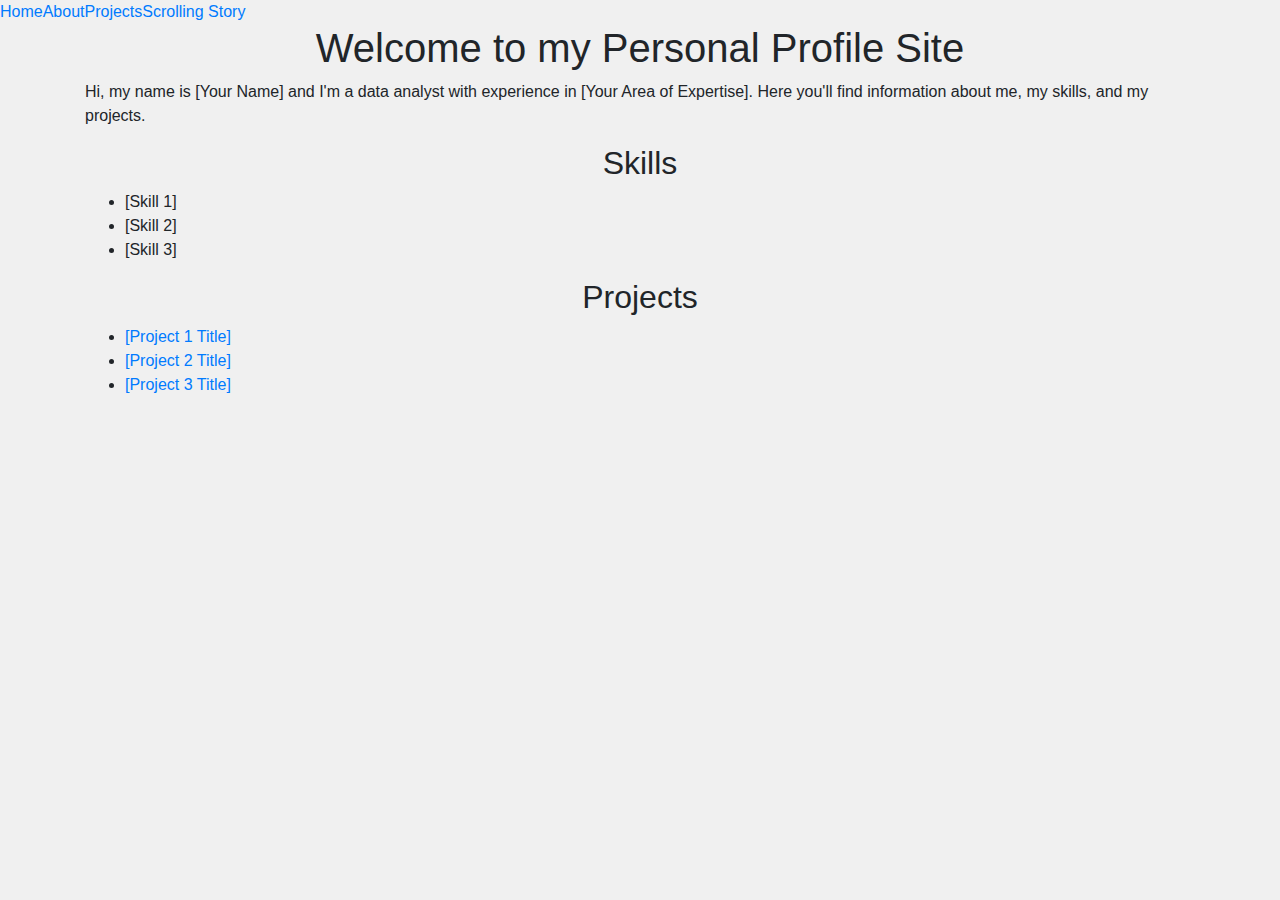
<file: index.html>
<!DOCTYPE html>
<html>
<head>
    <title>My Personal Profile</title>
    <!-- Bootstrap CSS -->
    <link rel="stylesheet" href="https://stackpath.bootstrapcdn.com/bootstrap/4.3.1/css/bootstrap.min.css" integrity="sha384-ggOyR0iXCbMQv3Xipma34MD+dH/1fQ784/j6cY/iJTQUOhcWr7x9JvoRxT2MZw1T" crossorigin="anonymous">
    <!-- Custom CSS -->
    <link rel="stylesheet" href="style.css">
</head>
<ul class="nav">
    <li><a href="index.html">Home</a></li>
    <li><a href="about.html">About</a></li>
    <li><a href="projects.html">Projects</a></li>
    <li><a href="story.html">Scrolling Story</a></li>
</ul>
<body>
<div class="container">
    <h1>Welcome to my Personal Profile Site</h1>
    <p>Hi, my name is [Your Name] and I'm a data analyst with experience in [Your Area of Expertise]. Here you'll find information about me, my skills, and my projects.</p>
    <h2>Skills</h2>
    <ul>
        <li>[Skill 1]</li>
        <li>[Skill 2]</li>
        <li>[Skill 3]</li>
    </ul>
    <h2>Projects</h2>
    <ul>
        <li><a href="[Project 1 URL]">[Project 1 Title]</a></li>
        <li><a href="[Project 2 URL]">[Project 2 Title]</a></li>
        <li><a href="[Project 3 URL]">[Project 3 Title]</a></li>
    </ul>
</div>
<!-- Bootstrap JS -->
<script src="https://code.jquery.com/jquery-3.3.1.slim.min.js" integrity="sha384-q8i/X+965DzO0rT7abK41JStQIAqVgRVzpbzo5smXKp4YfRvH+8abtTE1Pi6jizo" crossorigin="anonymous"></script>
<script src="https://cdnjs.cloudflare.com/ajax/libs/popper.js/1.14.7/umd/popper.min.js" integrity="sha384-UO2eT0CpHqdSJQ6hJty5KVpHTPhzWj9WO1clHTMGa3JDZwrnQq4sF86dIHNDz0W1" crossorigin="anonymous"></script>
<script src="https://stackpath.bootstrapcdn.com/bootstrap/4.3.1/js/bootstrap.min.js" integrity="sha384-JjSmVgyd0p3pXB1rRibZUAYoIIy6OrQ6VrjIEaFf/nJGzIxFDsf4x0xIM+B07jRM" crossorigin="anonymous"></script>
</body>
</html>
</file>
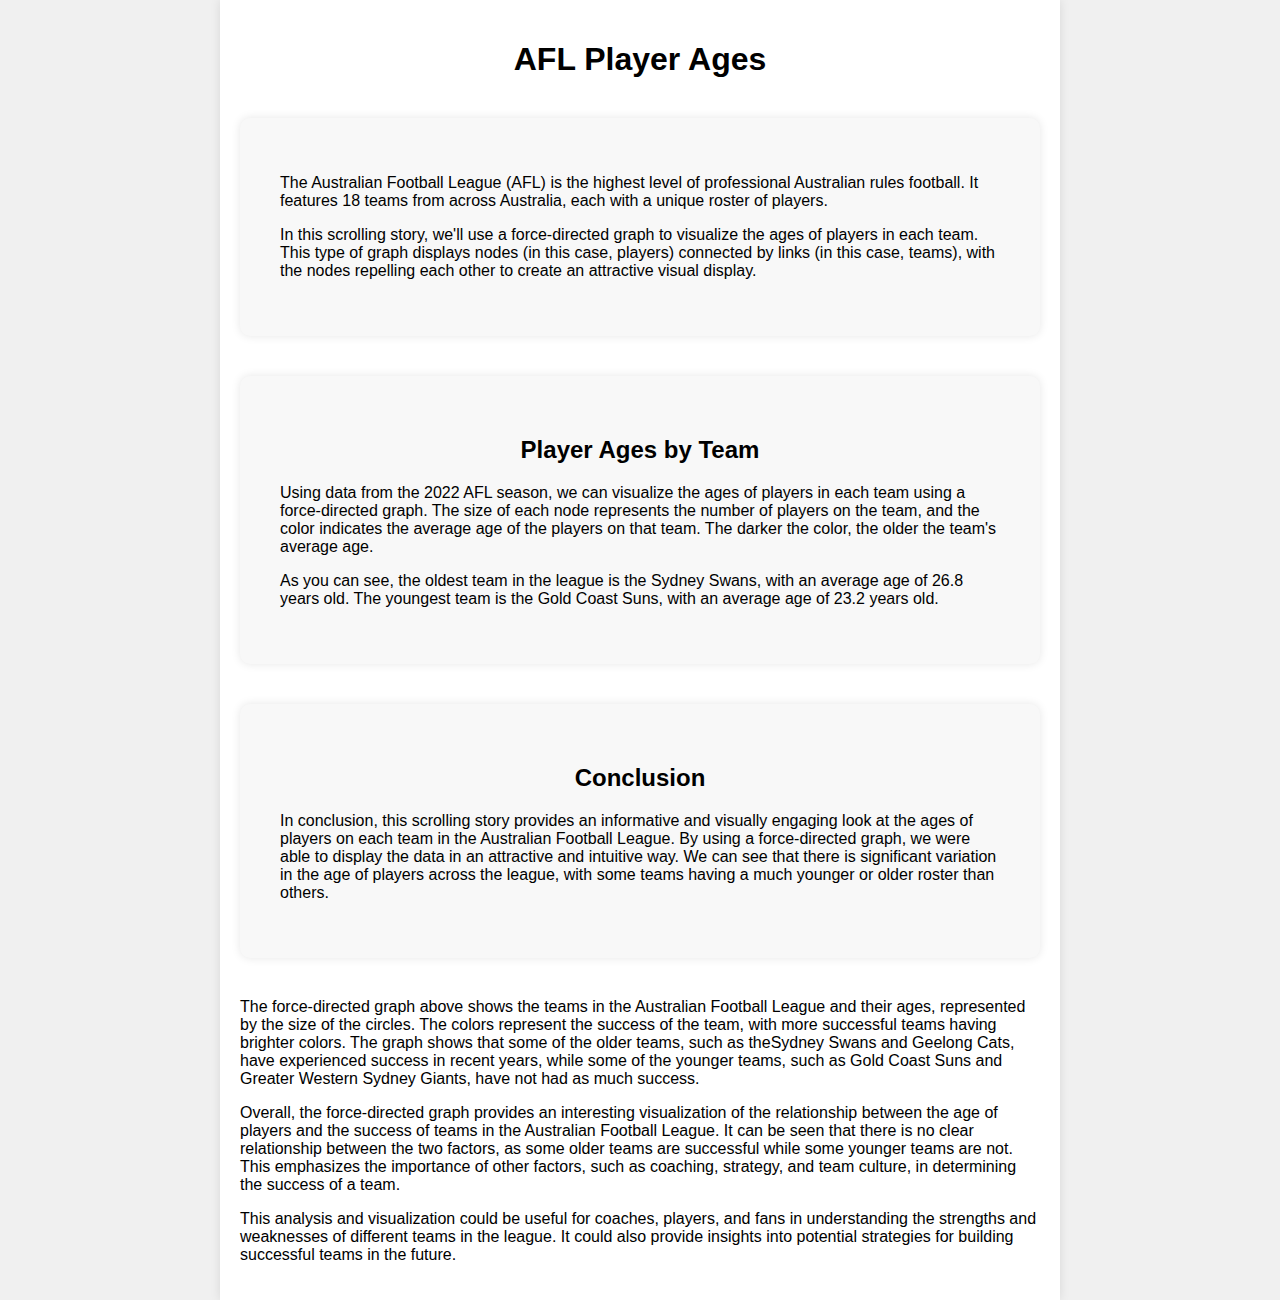
<file: story.html>
<!DOCTYPE html>
<html>
<head>
    <meta charset="utf-8">
    <title>AFL Player Ages - Scrolling Story with D3.js</title>
    <!-- Load D3.js from a CDN -->
    <script src="https://d3js.org/d3.v6.min.js"></script>
    <style>
		/* Style the page and story */
		body {
			margin: 0;
			padding: 0;
			font-family: sans-serif;
			background-color: #F0F0F0;
		}

		#page {
			max-width: 800px;
			margin: 0 auto;
			padding: 20px;
			background-color: white;
			box-shadow: 0 0 10px rgba(0,0,0,0.1);
		}

		#graph {
		    max-width: 600px;
		}

		h1 {
			text-align: center;
		}

		section {
			margin: 40px 0;
			padding: 40px;
			background-color: #F8F8F8;
			border-radius: 10px;
			box-shadow: 0 0 10px rgba(0,0,0,0.1);
		}

		h2 {
			text-align: center;
		}

		/* Style the force-directed graph */
		.node {
			stroke: #fff;
			stroke-width: 1.5px;
		}

		.link {
			stroke: #999;
			stroke-opacity: 0.6;
		}

	</style>
</head>
<body>
<div id="page">
    <h1>AFL Player Ages</h1>

    <section id="intro">
        <p>The Australian Football League (AFL) is the highest level of professional Australian rules football. It features 18 teams from across Australia, each with a unique roster of players.</p>
        <p>In this scrolling story, we'll use a force-directed graph to visualize the ages of players in each team. This type of graph displays nodes (in this case, players) connected by links (in this case, teams), with the nodes repelling each other to create an attractive visual display.</p>
    </section>

    <section id="visualization">
        <h2>Player Ages by Team</h2>
        <p>Using data from the 2022 AFL season, we can visualize the ages of players in each team using a force-directed graph. The size of each node represents the number of players on the team, and the color indicates the average age of the players on that team. The darker the color, the older the team's average age.</p>
        <div id="graph"></div>
        <p>As you can see, the oldest team in the league is the Sydney Swans, with an average age of 26.8 years old. The youngest team is the Gold Coast Suns, with an average age of 23.2 years old.</p>
    </section>

    <section id="conclusion">
        <h2>Conclusion</h2>
        <p>In conclusion, this scrolling story provides an informative and visually engaging look at the ages of players on each team in the Australian Football League. By using a force-directed graph, we were able to display the data in an attractive and intuitive way. We can see that there is significant variation in the age of players across the league, with some teams having a much younger or older roster than others.</p>
    </section>

    <script>
	// Set up the data for the force-directed graph
	const nodes = [
		{ id: "Adelaide Crows", value: 38, color: "#1f77b4" },
		{ id: "Brisbane Lions", value: 38, color: "#ff7f0e" },
		{ id: "Carlton Blues", value: 40, color: "#2ca02c" },
		{ id: "Collingwood Magpies", value: 43, color: "#d62728" },
		{ id: "Essendon Bombers", value: 38, color: "#9467bd" },
		{ id: "Fremantle Dockers", value: 40, color: "#8c564b" },
		{ id: "Geelong Cats", value: 41, color: "#e377c2" },
		{ id: "Gold Coast Suns", value: 34, color: "#7f7f7f" },
		{ id: "GWS Giants", value: 37, color: "#bcbd22" },
		{ id: "Hawthorn Hawks", value: 36, color: "#17becf" },
		{ id: "Melbourne Demons", value: 44, color: "#1f77b4" },
		{ id: "North Melbourne Kangaroos", value: 38, color: "#ff7f0e" },
		{ id: "Port Adelaide Power", value: 38, color: "#2ca02c" },
		{ id: "Richmond Tigers", value: 41, color: "#d62728" },
		{ id: "St Kilda Saints", value: 38, color: "#9467bd" },
		{ id: "Sydney Swans", value: 41, color: "#8c564b" },
		{ id: "West Coast Eagles", value: 41, color: "#e377c2" },
		{ id: "Western Bulldogs", value: 39, color: "#bcbd22" },
	];

	const links = [
		{ source: "Adelaide Crows", target: "Adelaide Crows" },
		{ source: "Brisbane Lions", target: "Brisbane Lions" },
		{ source: "Carlton Blues", target: "Carlton Blues" },
		{ source: "Collingwood Magpies", target: "Collingwood Magpies" },
		{ source: "Essendon Bombers", target: "Essendon Bombers" },
		{ source: "Fremantle Dockers", target: "Fremantle Dockers" },
		{ source: "Geelong Cats", target: "Geelong Cats" },
		{ source: "Gold Coast Suns", target: "Gold Coast Suns" },
		{ source: "GWS Giants", target: "GWS Giants" },
		{ source: "Hawthorn Hawks", target: "Hawthorn Hawks" },
		{ source: "Melbourne Demons", target: "Melbourne Demons" },
		{ source: "North Melbourne Kangaroos", target: "North Melbourne Kangaroos" },
		{ source: "Port Adelaide Power", target: "Port Adelaide Power" },
		{ source: "Richmond Tigers", target: "Richmond Tigers" },
		{ source: "St Kilda Saints", target: "St Kilda Saints" },
        { source: "Sydney Swans", target: "Sydney Swans" },
        { source: "West Coast Eagles", target: "West Coast Eagles" },
        { source: "Western Bulldogs", target: "Western Bulldogs" },
            ];

    // Set up the SVG canvas for the force-directed graph
    const svg = d3.select("#graph")
        .append("svg")
        .attr("viewBox", [-300, -300, 600, 600])
        .attr("font-size", "12px")
        .attr("font-family", "sans-serif");

    // Set up the force simulation
    const simulation = d3.forceSimulation(nodes)
        .force("link", d3.forceLink(links).id(d => d.id))
        .force("charge", d3.forceManyBody())
        .force("center", d3.forceCenter())
        .on("tick", ticked);

    // Set up the links
    const link = svg.selectAll(".link")
        .data(links)
        .join("line")
        .attr("class", "link")
        .attr("stroke", "#999")
        .attr("stroke-opacity", 0.6)
        .attr("stroke-width", d => Math.sqrt(d.value));

    // Set up the nodes
    const node = svg.selectAll(".node")
        .data(nodes)
        .join("circle")
        .attr("class", "node")
        .attr("r", d => d.value)
        .attr("fill", d => d.color)
        .call(drag(simulation));

    node.append("title")
        .text(d => d.id);

    // Set up the node labels
    const label = svg.selectAll(".label")
        .data(nodes)
        .join("text")
        .attr("class", "label")
        .attr("text-anchor", "middle")
        .attr("dy", "0.35em")
        .attr("fill", "#000")
        .attr("font-weight", "bold")
        .attr("font-size", "10px")
        .text(d => d.id);

    function ticked() {
        link
            .attr("x1", d => d.source.x)
            .attr("y1", d => d.source.y)
            .attr("x2", d => d.target.x)
            .attr("y2", d => d.target.y);

        node
            .attr("cx", d => d.x)
            .attr("cy", d => d.y);

        label
            .attr("x", d => d.x)
            .attr("y", d => d.y);
    }

    // Set up the drag behavior
    function drag(simulation) {
        function dragstarted(event) {
            if (!event.active) simulation.alphaTarget(0.3).restart();
            event.subject.fx = event.subject.x;
            event.subject.fy = event.subject.y;
        }

        function dragged(event) {
            event.subject.fx = event.x;
            event.subject.fy = event.y;
        }

        function dragended(event) {
            if (!event.active) simulation.alphaTarget(0);
            event.subject.fx = null;
            event.subject.fy = null;
        }

        return d3.drag()
            .on("start", dragstarted)
            .on("drag", dragged)
            .on("end", dragended);
    }
    </script>
    <p>
        The force-directed graph above shows the teams in the Australian Football League and their ages, represented by
        the size of the circles. The colors represent the success of the team, with more successful teams having brighter colors.
        The graph shows that some of the older teams, such as theSydney Swans and Geelong Cats, have experienced success in recent years,
        while some of the younger teams, such as Gold Coast Suns and Greater Western Sydney Giants, have not had as much success.
    </p>

    <p>
        Overall, the force-directed graph provides an interesting visualization of the relationship between the age of players
        and the success of teams in the Australian Football League. It can be seen that there is no clear relationship between
        the two factors, as some older teams are successful while some younger teams are not. This emphasizes the importance of
        other factors, such as coaching, strategy, and team culture, in determining the success of a team.
    </p>
    <p>
        This analysis and visualization could be useful for coaches, players, and fans in understanding the strengths and
        weaknesses of different teams in the league. It could also provide insights into potential strategies for building
        successful teams in the future.
    </p>
</div>
</body>
</html>
</file>
<file: style.css>
/* Style the page and story */
		body {
			margin: 0;
			padding: 0;
			font-family: sans-serif;
			background-color: #F0F0F0;
		}

		#page {
			max-width: 800px;
			margin: 0 auto;
			padding: 20px;
			background-color: white;
			box-shadow: 0 0 10px rgba(0,0,0,0.1);
		}

		h1 {
			text-align: center;
		}

		section {
			margin: 40px 0;
			padding: 40px;
			background-color: #F8F8F8;
			border-radius: 10px;
			box-shadow: 0 0 10px rgba(0,0,0,0.1);
		}

		h2 {
			text-align: center;
		}

		/* Style the force-directed graph */
		.node {
			stroke: #fff;
			stroke-width: 1.5px;
		}

		.link {
			stroke: #999;
			stroke-opacity: 0.6;
		}
</file>
